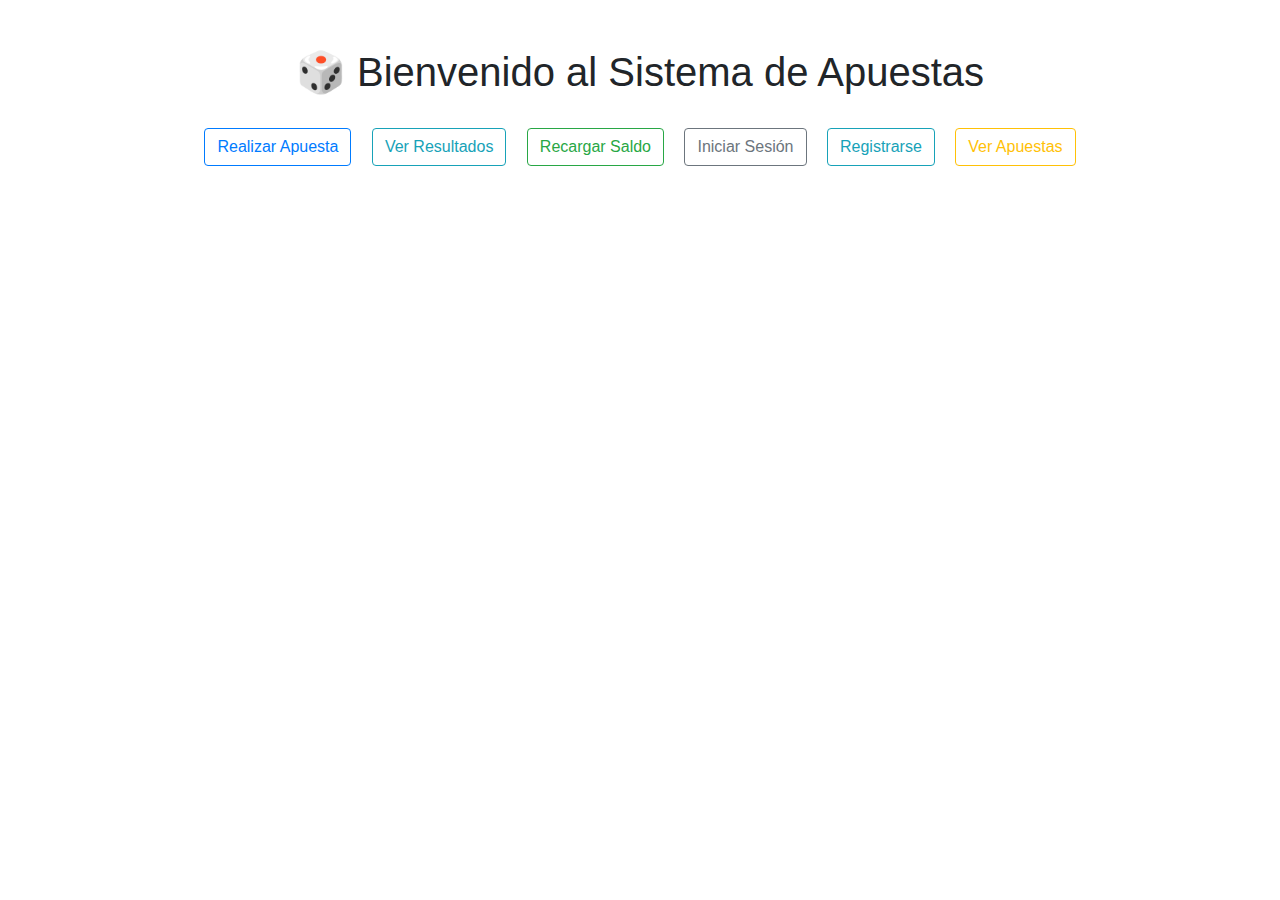
<file: SistemaApuestas/src/main/resources/templates/inicio.html>
<!DOCTYPE html>
<html lang="en" xmlns:th="http://www.thymeleaf.org">
<head>
    <meta charset="UTF-8">
    <meta name="viewport" content="width=device-width, initial-scale=1.0">
    <link href="https://stackpath.bootstrapcdn.com/bootstrap/4.5.2/css/bootstrap.min.css" rel="stylesheet">
    <title>Bienvenido al Sistema de Apuestas</title>
</head>
<body>
<div class="container mt-5">
    <h1 class="text-center">🎲 Bienvenido al Sistema de Apuestas</h1>
    <div class="text-center mt-4">
        <a href="/realizar-apuesta" class="btn btn-outline-primary m-2">Realizar Apuesta</a>
        <a href="/resultados" class="btn btn-outline-info m-2">Ver Resultados</a>

        <a href="/recargar-saldo" class="btn btn-outline-success m-2">Recargar Saldo</a>
        <a href="/iniciar-sesion" class="btn btn-outline-secondary m-2">Iniciar Sesión</a>
        <a href="/registro" class="btn btn-outline-info m-2">Registrarse</a>
        <a href="/ver-apuestas" class="btn btn-outline-warning m-2">Ver Apuestas</a>
    </div>
</div>
<script src="https://code.jquery.com/jquery-3.5.1.slim.min.js"></script>
<script src="https://cdn.jsdelivr.net/npm/bootstrap@4.5.2/dist/js/bootstrap.bundle.min.js"></script>
</body>
</html>
</file>
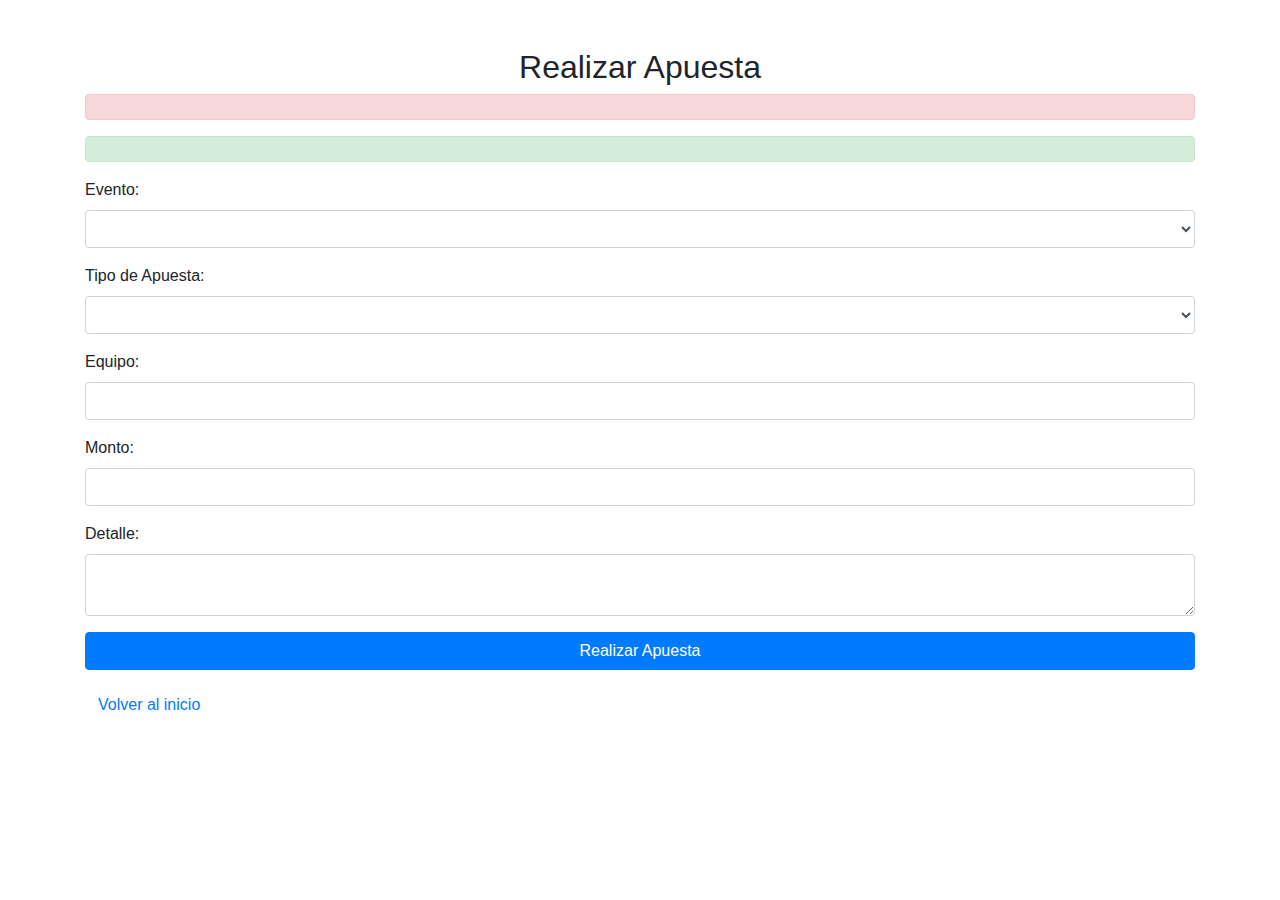
<file: SistemaApuestas/src/main/resources/templates/realizarApuesta.html>
<!DOCTYPE html>
<html lang="en" xmlns:th="http://www.thymeleaf.org">
<head>
    <meta charset="UTF-8">
    <meta name="viewport" content="width=device-width, initial-scale=1.0">
    <link href="https://stackpath.bootstrapcdn.com/bootstrap/4.5.2/css/bootstrap.min.css" rel="stylesheet">
    <title>Realizar Apuesta</title>
</head>
<body>
<div class="container mt-5">
    <h2 class="text-center">Realizar Apuesta</h2>

    <div th:if="${error}">
        <div class="alert alert-danger" th:text="${error}"></div>
    </div>
    <div th:if="${success}">
        <div class="alert alert-success" th:text="${success}"></div>
    </div>

    <form action="/realizar-apuesta" method="post">
        <div class="form-group">
            <label for="evento">Evento:</label>
            <select id="evento" name="evento" class="form-control">
                <option th:each="evento : ${eventos}" th:value="${evento}" th:text="${evento}"></option>
            </select>
        </div>

        <div class="form-group">
            <label for="tipo">Tipo de Apuesta:</label>
            <select id="tipo" name="tipo" class="form-control">
                <option th:each="tipo : ${tipos}" th:value="${tipo}" th:text="${tipo}"></option>
            </select>
        </div>


        <div class="form-group">
            <label for="equipo">Equipo:</label>
            <input type="text" id="equipo" name="equipo" class="form-control" required>
        </div>

        <div class="form-group">
            <label for="monto">Monto:</label>
            <input type="number" id="monto" name="monto" class="form-control" required>
        </div>

        <div class="form-group">
            <label for="detalle">Detalle:</label>
            <textarea id="detalle" name="detalle" class="form-control" required></textarea>
        </div>

        <button type="submit" class="btn btn-primary btn-block">Realizar Apuesta</button>
    </form>

    <a href="/" class="btn btn-link mt-3">Volver al inicio</a>
</div>
</body>
</html>
</file>
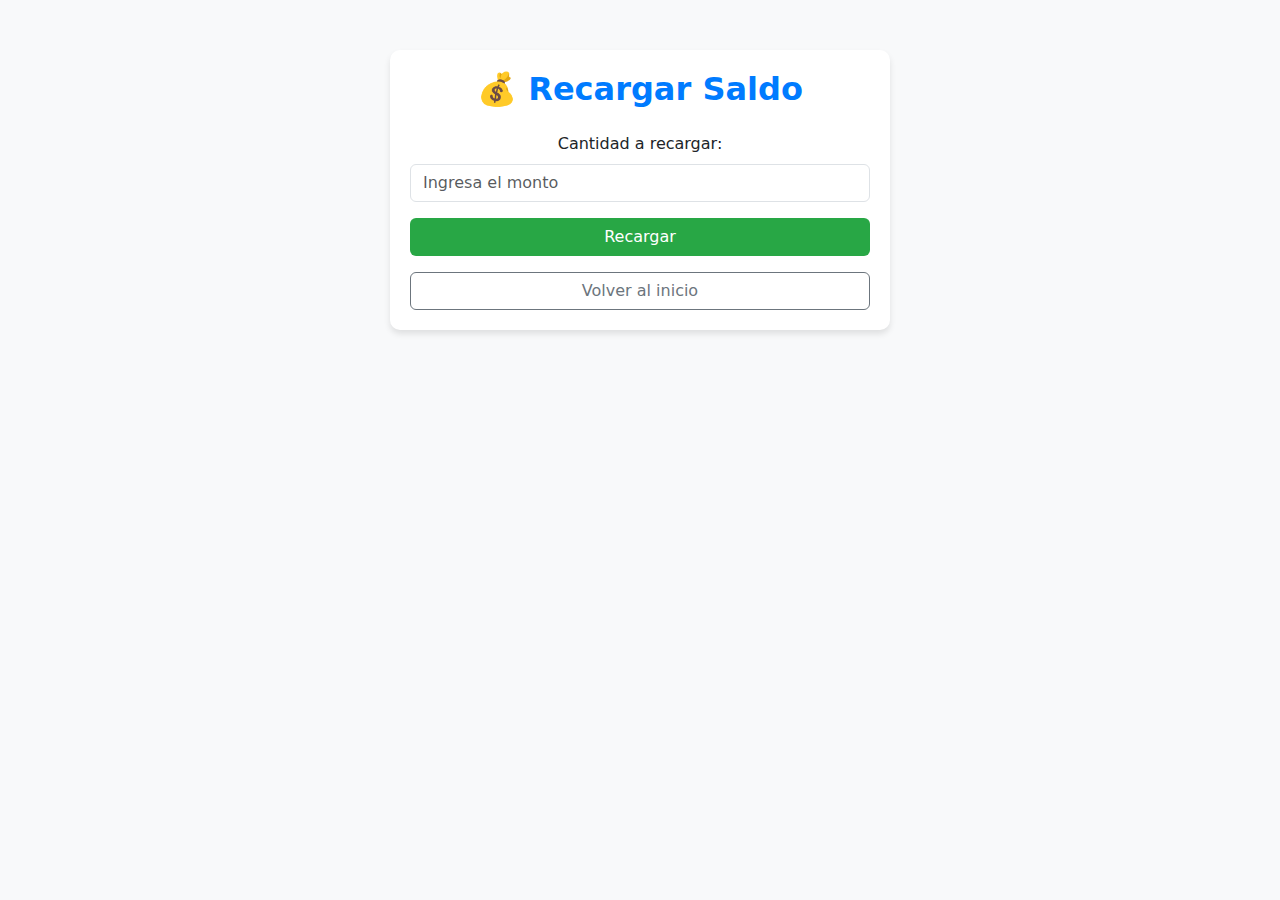
<file: SistemaApuestas/src/main/resources/templates/recargarSaldo.html>
<!DOCTYPE html>
<html lang="en" xmlns:th="http://www.thymeleaf.org">
<head>
    <meta charset="UTF-8">
    <meta name="viewport" content="width=device-width, initial-scale=1.0">
    <title>Recargar Saldo</title>
    <!-- Bootstrap CSS -->
    <link href="https://cdn.jsdelivr.net/npm/bootstrap@5.3.0-alpha1/dist/css/bootstrap.min.css" rel="stylesheet">
    <style>
        body {
            background-color: #f8f9fa;
        }
        .container {
            max-width: 500px;
            margin: 50px auto;
            background: #ffffff;
            padding: 20px;
            border-radius: 10px;
            box-shadow: 0 4px 6px rgba(0, 0, 0, 0.1);
        }
        h1 {
            font-size: 2rem;
            color: #007bff;
            font-weight: bold;
        }
        .btn-recargar {
            background-color: #28a745;
            color: #fff;
        }
        .btn-recargar:hover {
            background-color: #218838;
            color: #fff;
        }
        .btn-volver {
            margin-top: 10px;
        }
    </style>
</head>
<body>
<div class="container text-center">
    <h1 class="mb-4">💰 Recargar Saldo</h1>
    <form action="/recargar-saldo" method="post">
        <div class="mb-3">
            <label for="monto" class="form-label">Cantidad a recargar:</label>
            <input type="number" id="monto" name="monto" min="1" class="form-control" placeholder="Ingresa el monto" required>
        </div>
        <button type="submit" class="btn btn-recargar w-100">Recargar</button>
    </form>
    <a href="/" class="btn btn-outline-secondary btn-volver w-100 mt-3">Volver al inicio</a>
</div>

<!-- Bootstrap JS -->
<script src="https://cdn.jsdelivr.net/npm/bootstrap@5.3.0-alpha1/dist/js/bootstrap.bundle.min.js"></script>
</body>
</html>
</file>
